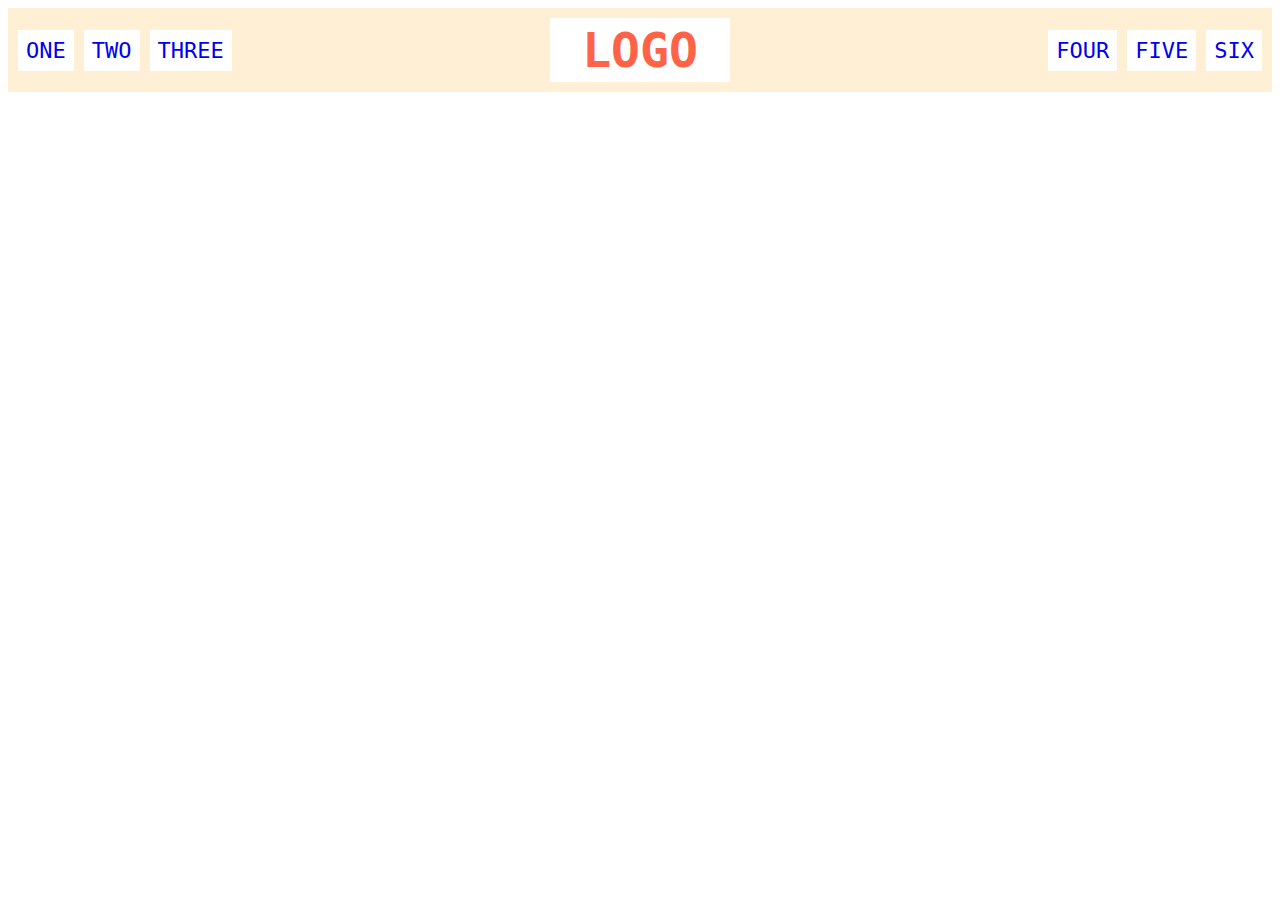
<file: foundations/flex/02-flex-header/index.html>
<!DOCTYPE html>
<html lang="en">
  <head>
    <meta charset="UTF-8">
    <meta http-equiv="X-UA-Compatible" content="IE=edge">
    <meta name="viewport" content="width=device-width, initial-scale=1.0">
    <title>Flex Header</title>
    <link rel="stylesheet" href="style.css">
  </head>
  <body>
    <div class="header">
      <div class="left-links">
        <ul class="links">
          <li><a href="#">ONE</a></li>
          <li><a href="#">TWO</a></li>
          <li><a href="#">THREE</a></li>
        </ul>
      </div>
      <div class="logo">LOGO</div>
      <div class="right-links">
        <ul class="links">
          <li><a href="#">FOUR</a></li>
          <li><a href="#">FIVE</a></li>
          <li><a href="#">SIX</a></li>
        </ul>
      </div>
    </div>
  </body>
</html>
</file>
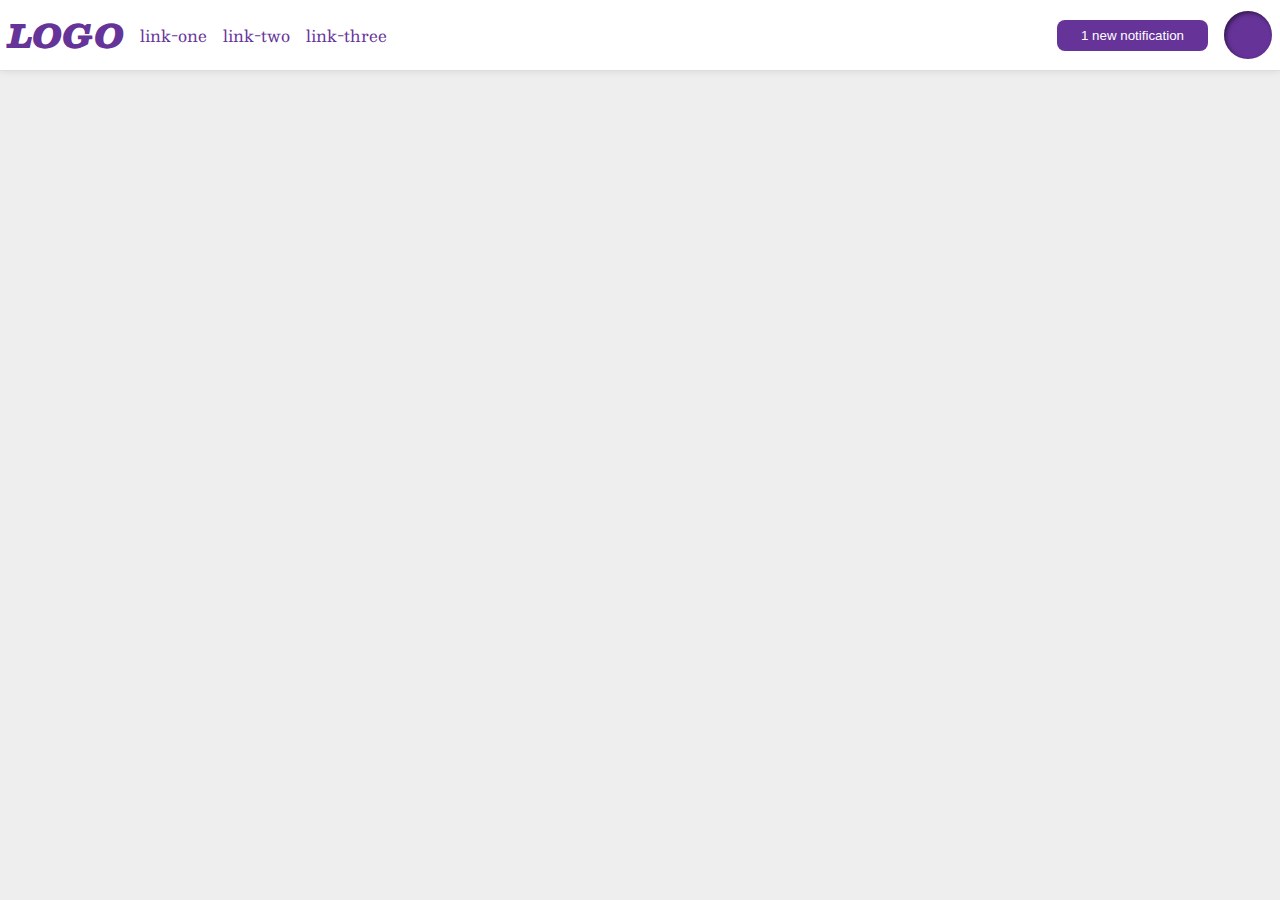
<file: foundations/flex/03-flex-header-2/index.html>
<!DOCTYPE html>
<html lang="en">
  <head>
    <meta charset="UTF-8">
    <meta http-equiv="X-UA-Compatible" content="IE=edge">
    <meta name="viewport" content="width=device-width, initial-scale=1.0">
    <title>Flex Header 2</title>
    <link rel="stylesheet" href="style.css">
  </head>
  <body>
    <div class="header">
      <div class="left-container">
      <div class="logo">
        LOGO
      </div>
      <ul class="links">
        <li><a href="https://google.com">link-one</a></li>
        <li><a href="https://google.com">link-two</a></li>
        <li><a href="https://google.com">link-three</a></li>
      </ul>
      </div>
      <div class="right-container">
      <button class="notifications">
        1 new notification
      </button>
      <div class="profile-image"></div>
    </div>
    </div>
  </body>
</html>
</file>
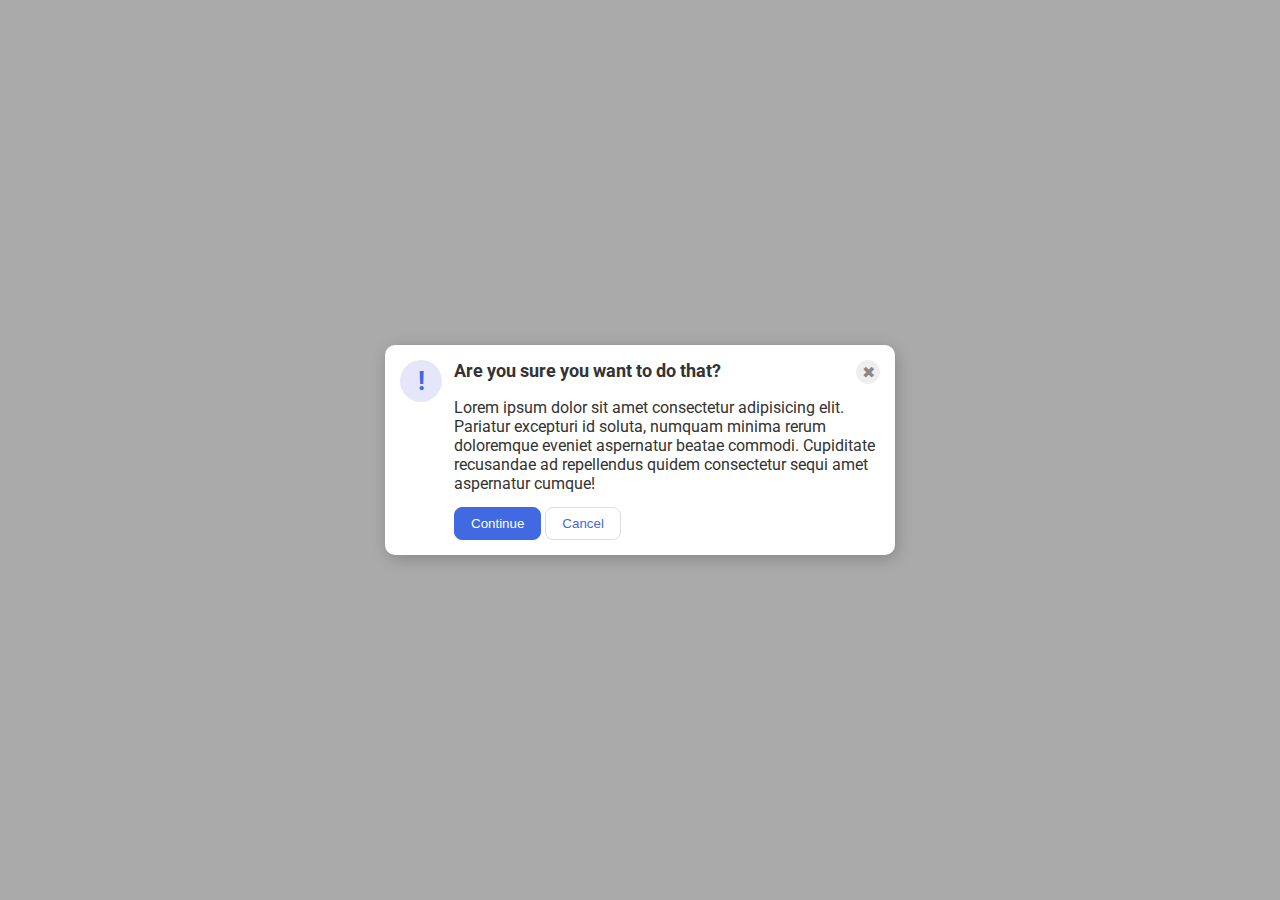
<file: foundations/flex/05-flex-modal/index.html>
<!DOCTYPE html>
<html lang="en">
  <head>
    <meta charset="UTF-8">
    <meta http-equiv="X-UA-Compatible" content="IE=edge">
    <meta name="viewport" content="width=device-width, initial-scale=1.0">
    <link rel="stylesheet" href="style.css">
    <title>Modal</title>
  </head>
  <body>
    <div class="modal">
      <div class="icon">!</div>
      <div class="block-container">
      <div class="upper-line">
        <div class="header">Are you sure you want to do that?</div>
        <button class="close-button">✖</button>
      </div>
      <div class="text">Lorem ipsum dolor sit amet consectetur adipisicing elit. Pariatur excepturi id soluta, numquam minima rerum doloremque eveniet aspernatur beatae commodi. Cupiditate recusandae ad repellendus quidem consectetur sequi amet aspernatur cumque!</div>
      <div class = "buttons">
        <button class="continue">Continue</button>
        <button class="cancel">Cancel</button>
      </div>
      </div>


    </div>
  </body>
</html>
</file>
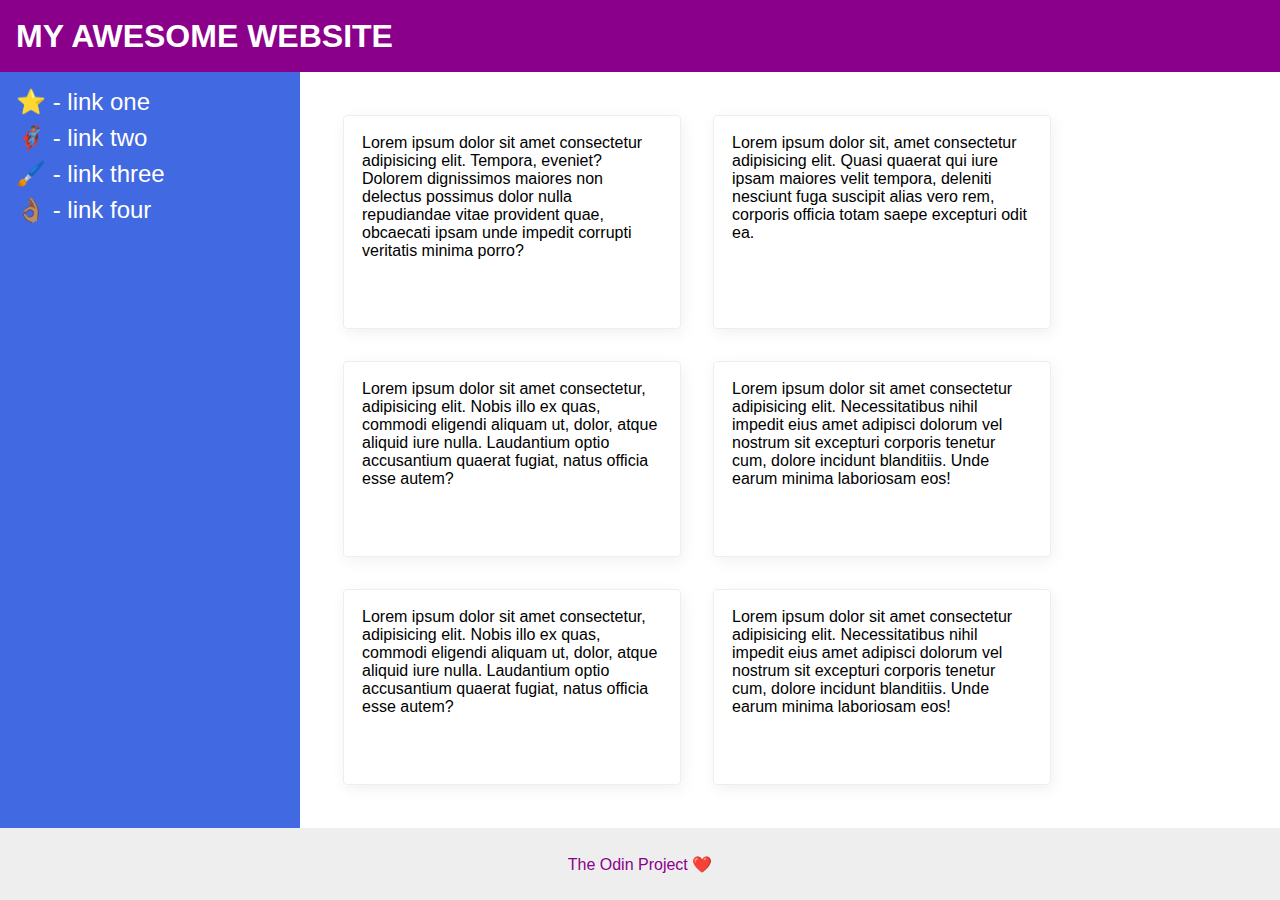
<file: foundations/flex/07-flex-layout-2/index.html>
<!DOCTYPE html>
<html lang="en">
  <head>
    <meta charset="UTF-8">
    <meta http-equiv="X-UA-Compatible" content="IE=edge">
    <meta name="viewport" content="width=device-width, initial-scale=1.0">
    <title>The Holy Grail</title>
    <link rel="stylesheet" href="style.css">
  </head>
  <body>
    <div class="header">
      MY AWESOME WEBSITE
    </div>
    <div class="middle-container">
    <div class="sidebar">
      <ul>
        <li><a href="#">⭐ - link one</a></li>
        <li><a href="#">🦸🏽‍♂️ - link two</a></li>
        <li><a href="#">🖌️ - link three</a></li>
        <li><a href="#">👌🏽 - link four</a></li>
      </ul>
    </div>
      <div class="main-content">
  
      <div class="card">Lorem ipsum dolor sit amet consectetur adipisicing elit. Tempora, eveniet? Dolorem dignissimos maiores non delectus possimus dolor nulla repudiandae vitae provident quae, obcaecati ipsam unde impedit corrupti veritatis minima porro?</div>
      <div class="card">Lorem ipsum dolor sit, amet consectetur adipisicing elit. Quasi quaerat qui iure ipsam maiores velit tempora, deleniti nesciunt fuga suscipit alias vero rem, corporis officia totam saepe excepturi odit ea.</div>
      <div class="card">Lorem ipsum dolor sit amet consectetur, adipisicing elit. Nobis illo ex quas, commodi eligendi aliquam ut, dolor, atque aliquid iure nulla. Laudantium optio accusantium quaerat fugiat, natus officia esse autem?</div>
      <div class="card">Lorem ipsum dolor sit amet consectetur adipisicing elit. Necessitatibus nihil impedit eius amet adipisci dolorum vel nostrum sit excepturi corporis tenetur cum, dolore incidunt blanditiis. Unde earum minima laboriosam eos!</div>
      <div class="card">Lorem ipsum dolor sit amet consectetur, adipisicing elit. Nobis illo ex quas, commodi eligendi aliquam ut, dolor, atque aliquid iure nulla. Laudantium optio accusantium quaerat fugiat, natus officia esse autem?</div>
      <div class="card">Lorem ipsum dolor sit amet consectetur adipisicing elit. Necessitatibus nihil impedit eius amet adipisci dolorum vel nostrum sit excepturi corporis tenetur cum, dolore incidunt blanditiis. Unde earum minima laboriosam eos!</div>
      </div>
    </div>
    
    <div class="footer">
      The Odin Project ❤️
    </div>
  </body>
</html>
</file>
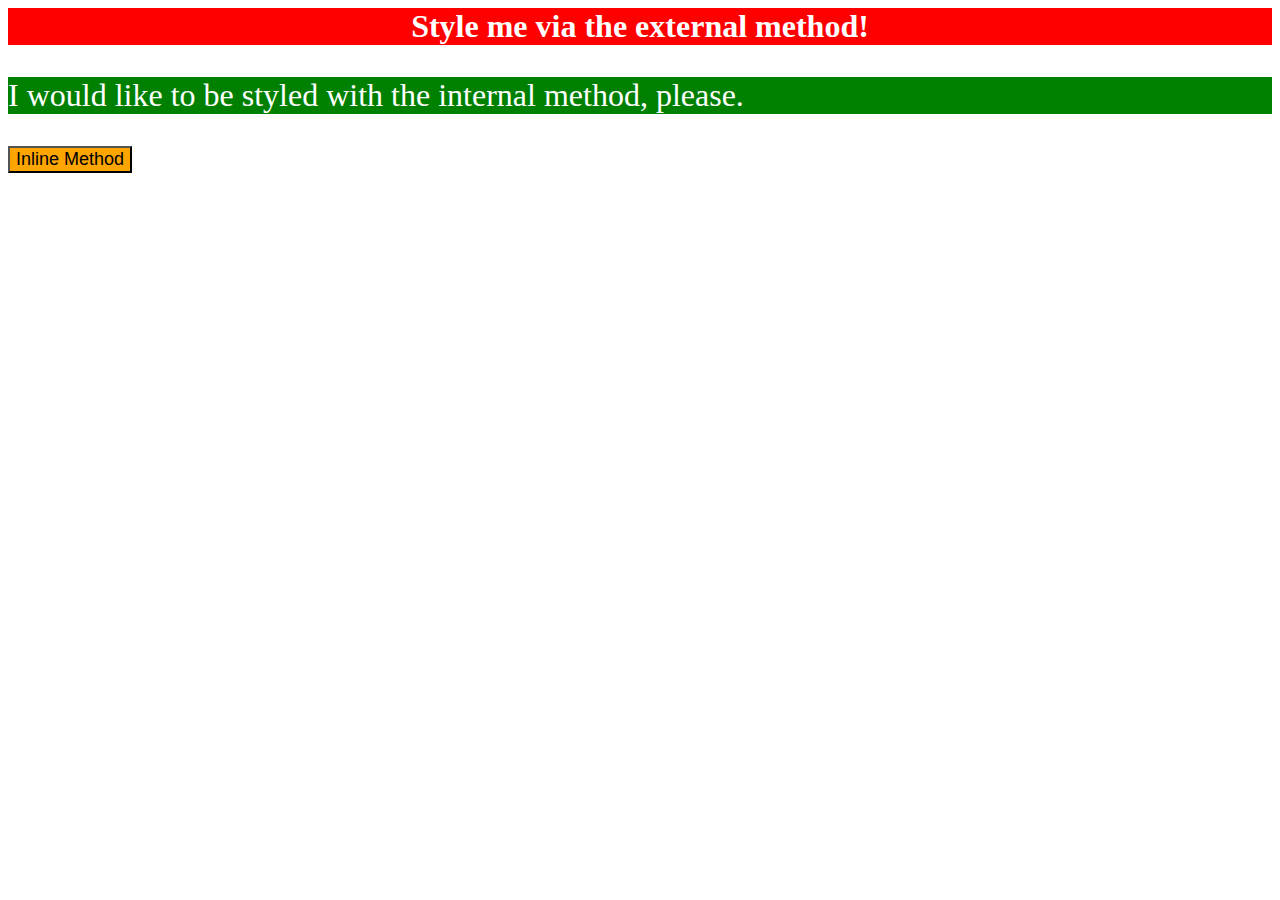
<file: foundations/intro-to-css/01-css-methods/index.html>
<!DOCTYPE html>
<html lang="en">
  <head>
    <meta charset="UTF-8">
    <meta http-equiv="X-UA-Compatible" content="IE=edge">
    <meta name="viewport" content="width=device-width, initial-scale=1.0">
    <title>Methods for Adding CSS</title>
    <link rel="stylesheet" href="styles.css">
    <style>
      p {
        background-color: green;
        color: white;
        font-size: 32px;
      }
    </style>
  </head>
  <body>
    <div>Style me via the external method!</div>
    <p>I would like to be styled with the internal method, please.</p>
    <button style =" background-color: orange; font-size: 18px;" >Inline Method</button>
  </body>
  </html>
</file>
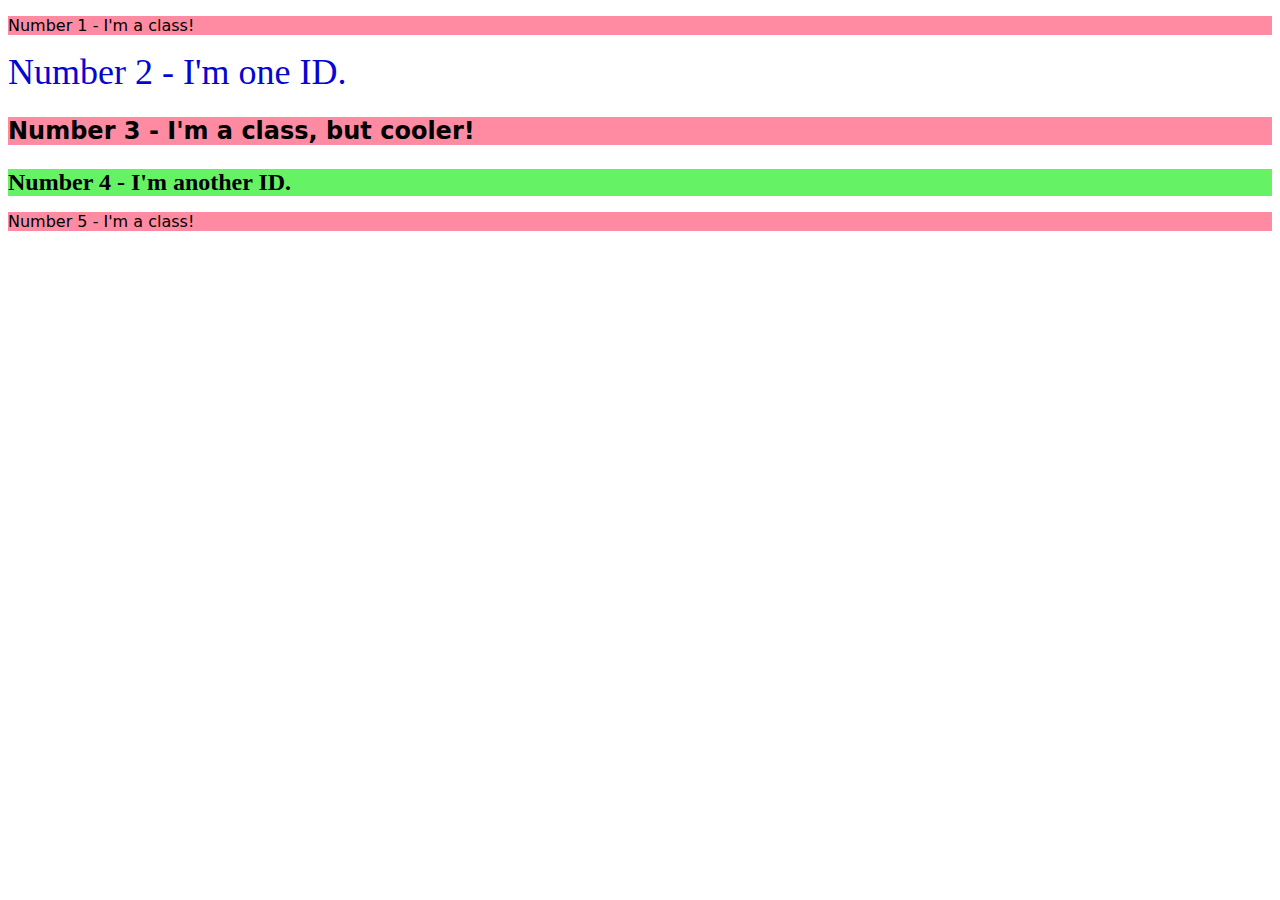
<file: foundations/intro-to-css/02-class-id-selectors/index.html>
<!DOCTYPE html>
<html lang="en">
  <head>
    <meta charset="UTF-8">
    <meta http-equiv="X-UA-Compatible" content="IE=edge">
    <meta name="viewport" content="width=device-width, initial-scale=1.0">
    <title>Class and ID Selectors</title>
    <link rel="stylesheet" href="style.css">
  </head>
  <body>
    <p class="odd">Number 1 - I'm a class!</p>
    <div id="second">Number 2 - I'm one ID.</div>
    <p class="odd" id = "special">Number 3 - I'm a class, but cooler!</p>
    <div id = "four">Number 4 - I'm another ID.</div>
    <p class ="odd">Number 5 - I'm a class!</p>
  </body>
</html>
</file>
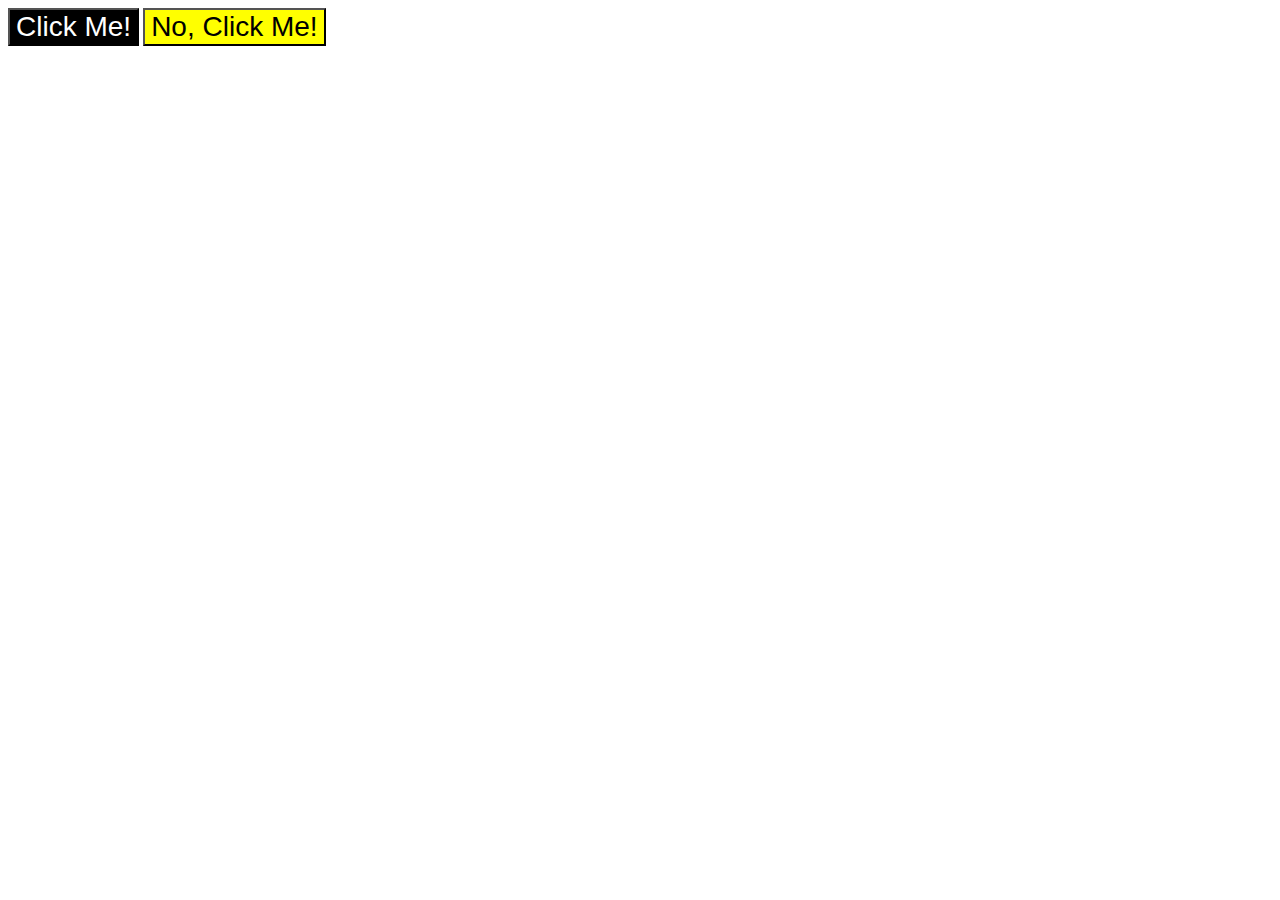
<file: foundations/intro-to-css/03-grouping-selectors/index.html>
<!DOCTYPE html>
<html lang="en">
  <head>
    <meta charset="UTF-8">
    <meta http-equiv="X-UA-Compatible" content="IE=edge">
    <meta name="viewport" content="width=device-width, initial-scale=1.0">
    <title>Grouping Selectors</title>
    <link rel="stylesheet" href="style.css">
  </head>
  <body>
    <button class = "one">Click Me!</button>
    <button class="two">No, Click Me!</button>
  </body>
</html>
</file>
<file: foundations/flex/02-flex-header/style.css>
.header  {
  font-family: monospace;
  background: papayawhip;
  display: flex;
  /* margin: 10px; */
  padding: 10px;
  align-items: center;
  justify-content: center;
}
.left-links  {
  margin-right: auto;
}
.links {
  display: flex;
  gap: 10px;
  margin: 0px;
  padding: 0px;
}
.right-links {
  margin-left: auto;
  
}

.logo {
  font-size: 48px;
  font-weight: 900;
  color: tomato;
  background: white;
  padding: 4px 32px;
}

ul {
  /* this removes the dots on the list items*/
  list-style-type: none;
}

a {
  font-size: 22px;
  background: white;
  padding: 8px;
  /* this removes the line under the links */
  text-decoration: none;
}
</file>
<file: foundations/flex/03-flex-header-2/style.css>
/* this is some magical font-importing.  
you'll learn about it later. */
@import url('https://fonts.googleapis.com/css2?family=Besley:ital,wght@0,400;1,900&display=swap');

body {
  margin: 0;
  background: #eee;
  font-family: Besley, serif;
}

.header {
  background: white;
  border-bottom: 1px solid #ddd;
  box-shadow: 0 0 8px rgba(0,0,0,.1);
  display: flex;
  padding: 8px;
  
}

.profile-image {
  background: rebeccapurple;
  box-shadow: inset 2px 2px 4px rgba(0,0,0,.5);
  border-radius: 50%;
  width: 48px;
  height: 48px;
}

.logo {
  color: rebeccapurple;
  font-size: 32px;
  font-weight: 900;
  font-style: italic;
}

button {
  border: none;
  border-radius: 8px;
  background: rebeccapurple;
  color: white;
  padding: 8px 24px;
}

a {
  /* this removes the line under our links */
  text-decoration: none;
  color: rebeccapurple;
}

.links {
  margin: 0px;
  padding: 0px;
  display: flex;
  gap: 16px;
  list-style-type: none;
  align-items: center;
}
.left-container {
  display: flex;
  justify-content: flex-start;
  align-items: center;
  margin-right: auto;
  gap: 16px;
}



.right-container {
  display: flex;
  margin-left: auto;
  align-items: center;
  gap: 16px;
}
</file>
<file: foundations/flex/05-flex-modal/style.css>
@import url('https://fonts.googleapis.com/css2?family=Roboto:wght@400;700&display=swap');

html, body {
  height: 100%;
}

.header {
  font-weight: bold;
  font-size: 18px;
}
body {
  font-family: Roboto, sans-serif;
  margin: 0;
  background: #aaa;
  color: #333;
  /* I'll give you this one for free lol */
  display: flex;
  align-items: center;
  justify-content: center;
}
.modal > * {
  flex-shrink: 0;
}
.modal {
  display: flex;
  background: white;
  width: 480px;
  border-radius: 10px;
  box-shadow: 2px 4px 16px rgba(0,0,0,.2);
  gap: 12px;
  padding: 15px;
}
.block-container {
  display: flex;
  flex-direction: column;
  flex-wrap: wrap;
  flex-shrink: 1;
  gap: 14px;
  
  }
  .upper-line{
    display: flex;
    justify-content: space-between;
  }
.icon {
  color: royalblue;
  font-size: 26px;
  font-weight: 700;
  background: lavender;
  width: 42px;
  height: 42px;
  border-radius: 50%;
  display: flex;
  align-items: center;
  margin-right: auto;
  justify-content: center;
}

.close-button {
  background: #eee;
  border-radius: 50%;
  color: #888;
  font-weight: 400;
  font-size: 16px;
  height: 24px;
  width: 24px;
  display: flex;
  align-items: center;
  justify-content: center;
  border: 1px solid #eee;
  padding: 0;
}

button {
  cursor: pointer;
  padding: 8px 16px;
  border-radius: 8px;
}

button.continue {
  background: royalblue;
  border: 1px solid royalblue;
  color: white;
}

button.cancel {
  background: white;
  border: 1px solid #ddd;
  color: royalblue;
}
</file>
<file: foundations/flex/07-flex-layout-2/style.css>
body {
  font-family: -apple-system, BlinkMacSystemFont, 'Segoe UI', Roboto, Oxygen, Ubuntu, Cantarell, 'Open Sans', 'Helvetica Neue', sans-serif;
  margin: 0;
  min-height: 100vh;
  display: flex;
  flex-direction: column;

}

.header {
  height: 72px;
  background: darkmagenta;
  color: white;
  display: flex;
  align-items: center;
  font-size: 32px;
  font-weight: 900;
  padding-left: 16px;
}

.footer {
  justify-content: space-between;
  display: flex;
  justify-content: center;
  align-items: center;
  height: 72px;
  background: #eee;
  color: darkmagenta;
}

.sidebar {
  width: 300px;
  background: royalblue;
  box-sizing: border-box;
  flex-shrink: 0;
  width: 300px;
  padding: 16px;

}
li {
  padding-bottom: 8px;
  font-size: 24px;

}
ul {
  list-style: none;
  margin: 0px;
  padding: 0px;
}
a {
  color: white;
  text-decoration: none;
}

.card {
  font-weight: 500;
  padding:18px;
  width: 300px;
  border: 1px solid #eee;
  box-shadow: 2px 4px 16px rgba(0,0,0,.06);
  border-radius: 4px;
}

.middle-container {
  flex: 1;
  display: flex;
}
.main-content{
  gap: 32px;
  padding: 43px;
  flex: 1;
  display: flex;
  flex-wrap: wrap;
  justify-content: flex-start;
}
</file>
<file: foundations/intro-to-css/01-css-methods/styles.css>
div {
    color: white;
    background-color: red;
    font-size: 32px;
    text-align: center;
    font-weight: bold;
}
</file>
<file: foundations/intro-to-css/02-class-id-selectors/style.css>
.odd {
    background-color: rgb(255, 139, 162);
    font-family:Verdana, "Dejavu Sans", sans-serif;
}

#second {
    color: rgb(5, 5, 209);
    font-size: 36px;
}
#four {
    background-color: rgb(101, 243, 101);
    font-size: 24px;
    font-weight: bold;
}

#special {
    font-size: 24px;
    font-weight: bold;
}
</file>
<file: foundations/intro-to-css/03-grouping-selectors/style.css>
.one,.two {
    font-size: 28px;
    font-family: Helvetica,"Times New Roman", sans-serif;
}

.one {
    background-color: #000000;
    color: #ffffff;
}
.two {
    background-color: yellow;
}
</file>
